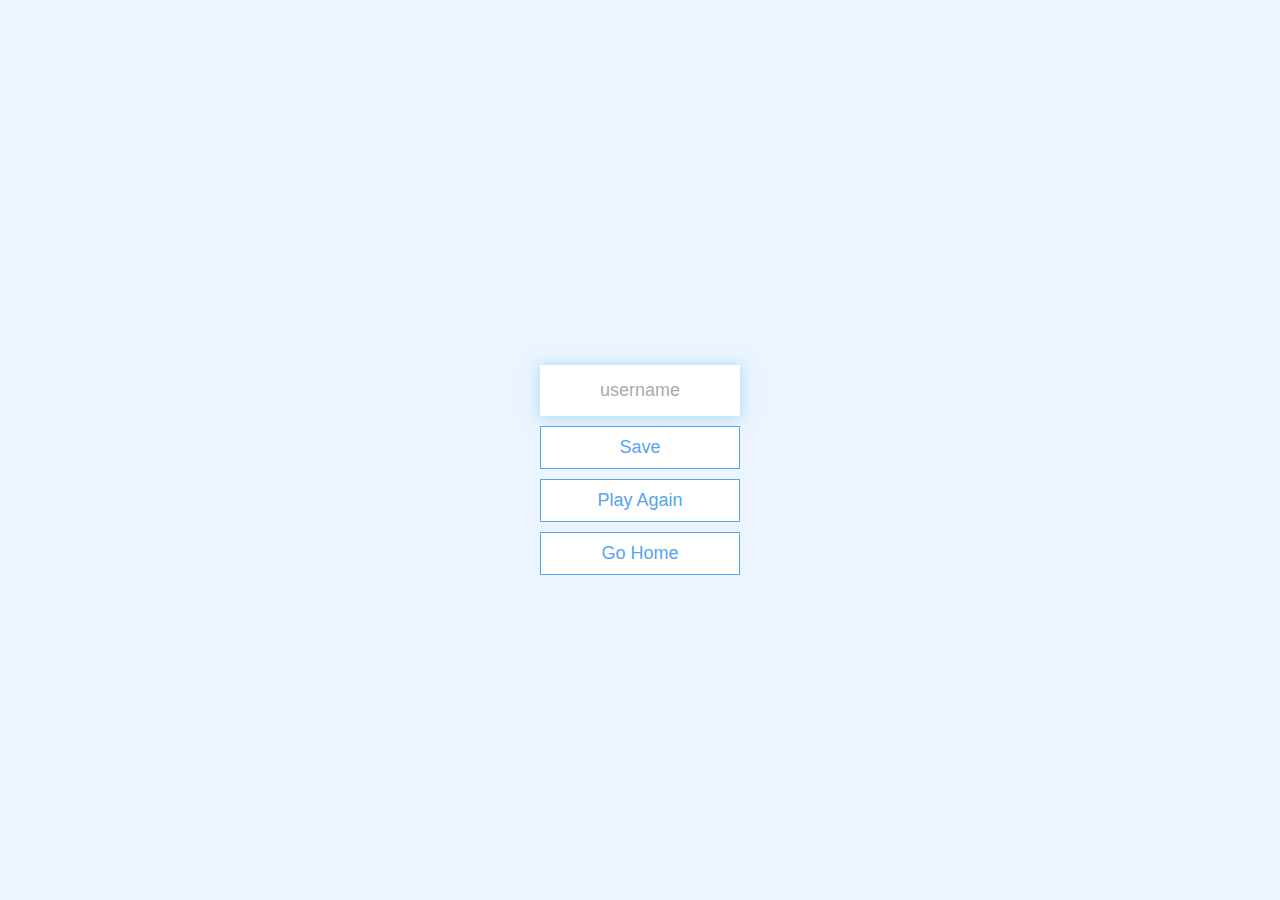
<file: end.html>
<!DOCTYPE html>
<html lang="en">

<head>
    <meta charset="UTF-8">
    <meta name="viewport" content="width=device-width, initial-scale=1.0">
    <title>Congrats!</title>
    <link rel="icon" type="image/png" href="favicon.png">
    <link rel="stylesheet" href="style.css">
</head>

<body>
    <div class="container">
        <div id="end" class="flex-center flex-column">
            <h1 id="finalScore">0</h1>
            <form>
                <input type="text" name="username" id="username" placeholder="username">
                <button type="submit" class="btn" id="saveScoreBtn" onclick="saveHighScore(event)"
                    disabled>Save</button>
            </form>
            <a class="btn" href="/Quiz/game.html">Play Again</a>
            <a class="btn" href="/Quiz">Go Home</a>
        </div>
    </div>
    <script src="end.js"></script>
</body>

</html>
</file>
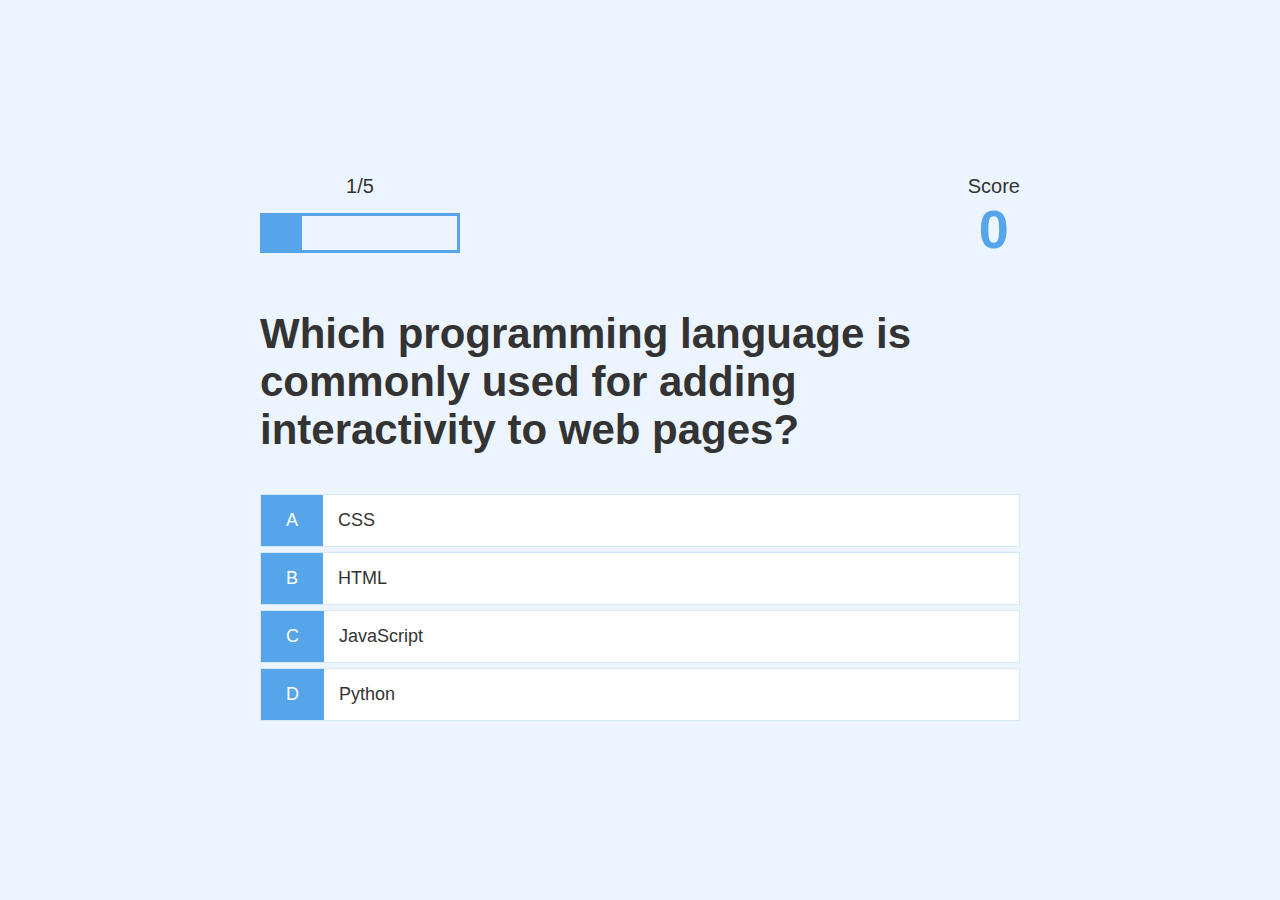
<file: game.html>
<!DOCTYPE html>
<html lang="en">

<head>
    <meta charset="UTF-8">
    <meta name="viewport" content="width=device-width, initial-scale=1.0">
    <title>Quiz - Play</title>
    <link rel="icon" type="image/png" href="favicon.png">
    <link rel="stylesheet" href="https://cdnjs.cloudflare.com/ajax/libs/font-awesome/6.4.0/css/all.min.css"
        integrity="sha512-iecdLmaskl7CVkqkXNQ/ZH/XLlvWZOJyj7Yy7tcenmpD1ypASozpmT/E0iPtmFIB46ZmdtAc9eNBvH0H/ZpiBw=="
        crossorigin="anonymous" referrerpolicy="no-referrer" />
    <link rel="stylesheet" href="style.css">
    <link rel="stylesheet" href="game.css">
</head>

<body>
    <div class="container">
        <div id="loader">
            <span class="loader-text">loading</span>
            <span class="load"></span>
        </div>
        <div id="game" class="justify-center flex-column hidden">
            <div id="hud">
                <div id="hud-item">
                    <p id="progressText" class="hud-prefix">Question</p>
                    <div id="progressBar">
                        <div id="progressBarFull"></div>
                    </div>
                    <h1 class="hud-main-text" id="questionCounter"></h1>
                </div>
                <div id="hud-item">
                    <p class="hud-prefix">Score</p>
                    <h1 class="hud-main-text" id="score">0</h1>
                </div>
            </div>

            <h2 id="question">What is the answer?</h2>

            <div class="choice-container">
                <p class="choice-prefix">A</p>
                <p class="choice-text" data-number="1">Choice 1</p>
            </div>
            <div class="choice-container">
                <p class="choice-prefix">B</p>
                <p class="choice-text" data-number="2">Choice 2</p>
            </div>
            <div class="choice-container">
                <p class="choice-prefix">C</p>
                <p class="choice-text" data-number="3">Choice 3</p>
            </div>
            <div class="choice-container">
                <p class="choice-prefix">D</p>
                <p class="choice-text" data-number="4">Choice 4</p>
            </div>
        </div>
    </div>
    <script src="game.js"></script>
</body>

</html>
</file>
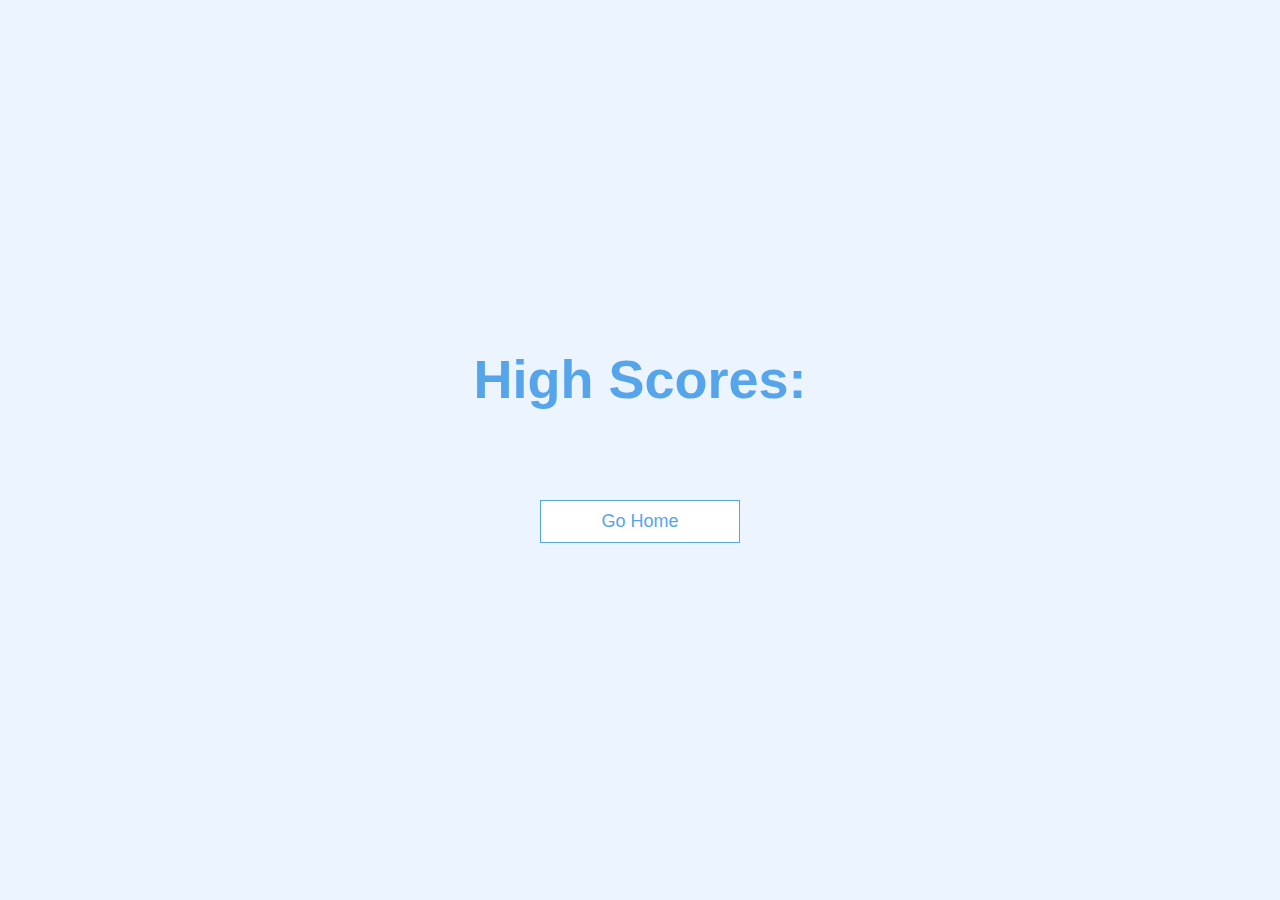
<file: highscores.html>
<!DOCTYPE html>
<html lang="en">

<head>
    <meta charset="UTF-8">
    <meta name="viewport" content="width=device-width, initial-scale=1.0">
    <title>High Scores</title>
    <link rel="icon" type="image/png" href="favicon.png">
    <link rel="stylesheet" href="style.css">
    <link rel="stylesheet" href="highscores.css">
</head>

<body>
    <div class="container">
        <div id="highScores" class="flex-center flex-column">
            <h1 id="finalScore">High Scores:</h1>
            <ul id="highScoresList"></ul>
            <a class="btn" href="/Quiz">Go Home</a>
        </div>
    </div>
    <script src="highscores.js"></script>
</body>

</html>
</file>
<file: style.css>
:root {
    background-color: #ecf5ff;
    font-size: 62.5%;
    --mainColor: #56a5eb;
}

* {
    box-sizing: border-box;
    font-family: Arial, Helvetica, sans-serif;
    margin: 0;
    padding: 0;
    color: #333;
}

h1,
h2,
h3,
h4 {
    margin-bottom: 1rem;
}

h1 {
    font-size: 5.4rem;
    color: var(--mainColor);
    margin-bottom: 5rem;
}

h1>span {
    font-size: 2.4rem;
    font-weight: 500;
}

h2 {
    font-size: 4.2rem;
    margin-bottom: 4rem;
    font-weight: 700;
}

h3 {
    font-size: 2.8rem;
    font-weight: 500;
}

.container {
    width: 100vw;
    height: 100vh;
    display: flex;
    justify-content: center;
    align-items: center;
    max-width: 80rem;
    margin: 0 auto;
    padding: 2rem;
}

.container>* {
    width: 100%;
}

.flex-column {
    display: flex;
    flex-direction: column;
}

.flex-center {
    justify-content: center;
    align-items: center;
}

.justify-center {
    justify-content: center;
}

.text-center {
    text-align: center;
}

.hidden {
    display: none;
}

.btn {
    font-size: 1.8rem;
    padding: 1rem 0;
    width: 20rem;
    text-align: center;
    border: 0.1rem solid var(--mainColor);
    margin-bottom: 1rem;
    text-decoration: none;
    color: var(--mainColor);
    background-color: white;
}

.btn:hover {
    cursor: pointer;
    box-shadow: 0 0.4rem 1.4rem 0 rgba(86, 185, 235, 0.5);
    transform: translateY(-0.1rem);
    transition: transform 150ms;
}

.btn[disabled]:hover {
    cursor: not-allowed;
    box-shadow: none;
    transform: none;
}

form {
    width: 100%;
    display: flex;
    flex-direction: column;
    align-items: center;
}

input {
    margin-bottom: 1rem;
    width: 20rem;
    padding: 1.5rem;
    font-size: 1.8rem;
    border: none;
    box-shadow: 0 0.1rem 1.4rem 0 rgba(86, 185, 235, 0.5);
    text-align: center;
}

input::placeholder {
    color: #aaa;
}
</file>
<file: game.css>
.choice-container {
    display: flex;
    margin-bottom: 0.5rem;
    width: 100%;
    font-size: 1.8rem;
    border: 0.1rem solid rgba(86, 165, 235, 0.25);
    background-color: white;
}

.choice-container:hover {
    cursor: pointer;
    box-shadow: 0 0.4rem 1.4rem 0 rgba(86, 185, 235, 0.5);
    transform: translateY(-0.1rem);
    transition: transform 150ms;
}

.choice-prefix {
    padding: 1.5rem 2.5rem;
    background-color: #56a5eb;
    color: white;
}

.choice-text {
    padding: 1.5rem;
    width: 100%;
}

.correct {
    background-color: #28a745;
}

.incorrect {
    background-color: #dc3545;
}

#hud {
    display: flex;
    justify-content: space-between;
}

.hud-prefix {
    text-align: center;
    font-size: 2rem;
}

.hud-main-text {
    text-align: center;
}

#progressBar {
    width: 20rem;
    height: 4rem;
    border: 0.3rem solid #56a5eb;
    margin-top: 1.5rem;
}

#progressBarFull {
    height: 3.4rem;
    background-color: #56a5eb;
    width: 0%;
}

/* Loader */
#loader {
    width: 80px;
    height: 50px;
    position: relative;
}

.loader-text {
    position: absolute;
    top: 0;
    padding: 0;
    margin: 0;
    color: #56a5eb;
    animation: text_713 3.5s ease both infinite;
    font-size: .8rem;
    letter-spacing: 1px;
}

.load {
    background-color: #185081;
    border-radius: 50px;
    display: block;
    height: 16px;
    width: 16px;
    bottom: 0;
    position: absolute;
    transform: translateX(64px);
    animation: loading_713 3.5s ease both infinite;
}

.load::before {
    position: absolute;
    content: "";
    width: 100%;
    height: 100%;
    background-color: #56a5eb;
    border-radius: inherit;
    animation: loading2_713 3.5s ease both infinite;
}

@keyframes text_713 {
    0% {
        letter-spacing: 1px;
        transform: translateX(0px);
    }

    40% {
        letter-spacing: 2px;
        transform: translateX(26px);
    }

    80% {
        letter-spacing: 1px;
        transform: translateX(32px);
    }

    90% {
        letter-spacing: 2px;
        transform: translateX(0px);
    }

    100% {
        letter-spacing: 1px;
        transform: translateX(0px);
    }
}

@keyframes loading_713 {
    0% {
        width: 16px;
        transform: translateX(0px);
    }

    40% {
        width: 100%;
        transform: translateX(0px);
    }

    80% {
        width: 16px;
        transform: translateX(64px);
    }

    90% {
        width: 100%;
        transform: translateX(0px);
    }

    100% {
        width: 16px;
        transform: translateX(0px);
    }
}

@keyframes loading2_713 {
    0% {
        transform: translateX(0px);
        width: 16px;
    }

    40% {
        transform: translateX(0%);
        width: 80%;
    }

    80% {
        width: 100%;
        transform: translateX(0px);
    }

    90% {
        width: 80%;
        transform: translateX(15px);
    }

    100% {
        transform: translateX(0px);
        width: 16px;
    }
}
</file>
<file: highscores.css>
#highScoresList {
    list-style: none;
    padding-left: 0;
    margin-bottom: 4rem;
}

.high-score {
    font-size: 2.8rem;
    margin-bottom: 0.5rem;
}

.high-score:hover {
    transform: scale(1.025);
}
</file>
